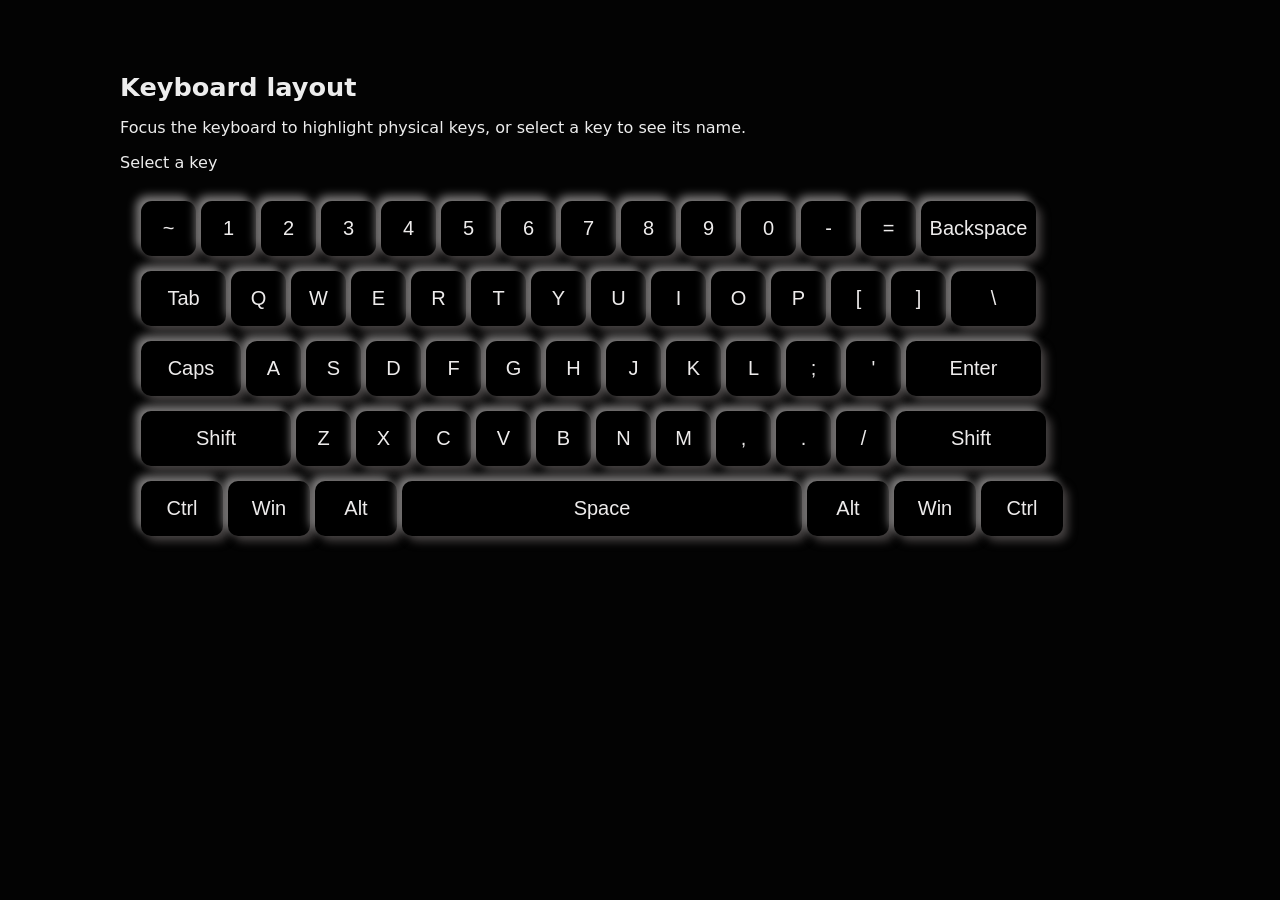
<file: index.html>
<!doctype html>
<html lang="en">
<head>
  <meta charset="utf-8">
  <meta name="viewport" content="width=device-width, initial-scale=1">
  <meta http-equiv="refresh" content="0; url=keyboard/index.html">
  <title>Keyboard-frontend</title>
</head>
<body>
  <p><a href="keyboard/index.html">Open Keyboard-frontend</a></p>
</body>
</html>
</file>
<file: keyboard/style.css>
body{
    background-color: rgb(3, 3, 3);
}
.container{
    width: max-content;
    padding: 1rem;
}
.row{
    display: flex;
    align-items: center;
    height: 60px;
}
.one,.two,.three,.four,.five{
    margin: 10px 0 0 0;
}
button{
    color: rgb(237, 235, 235);
    width: 55px;
    height: 55px;
    border: none;
    background: rgb(0, 0, 0);
    box-shadow: 5px 5px 10px #474343, -5px -5px 10px #858383;
    font-size: 20px;
    margin-left: 5px;
    font-family: Arial, Helvetica, sans-serif;
    border-radius: 20%;
}

button:active,
button.pressed{
    box-shadow: 1px 1px 2px #858383, -1px -1px 2px #0a0a0a;

}
.back{
    width: 115px;
    border-radius: 10px;
}
.tab{
    width: 85px;
    border-radius: 10px;
}
.slash{
    width: 85px;
    border-radius: 10px;
}
.cap{
    width: 100px;
    border-radius: 10px;
}
.enter{
width: 135px;
border-radius: 10px;
}
.shift{
    width: 150px;
    border-radius: 10px;
}
.same{
    width: 82px;
    border-radius: 10px;
}
.space{
    width: 400px;
    border-radius: 10px;
}

body {
    margin: 0;
    color: #ededed;
    font-family: system-ui, sans-serif;
}
main {
    max-width: 65rem;
    margin: clamp(1rem, 8vh, 6rem) auto;
    padding: 0 1rem;
}
h1 {
    margin: 0 0 .75rem;
    font-size: clamp(1.3rem, 2vw, 2rem);
}
.keyboard-viewport {
    max-width: 100%;
    overflow-x: auto;
    overscroll-behavior-x: contain;
}

button:focus-visible,
.keyboard-viewport:focus-visible {
    outline: 3px solid #79caff;
    outline-offset: 3px;
}
</file>
